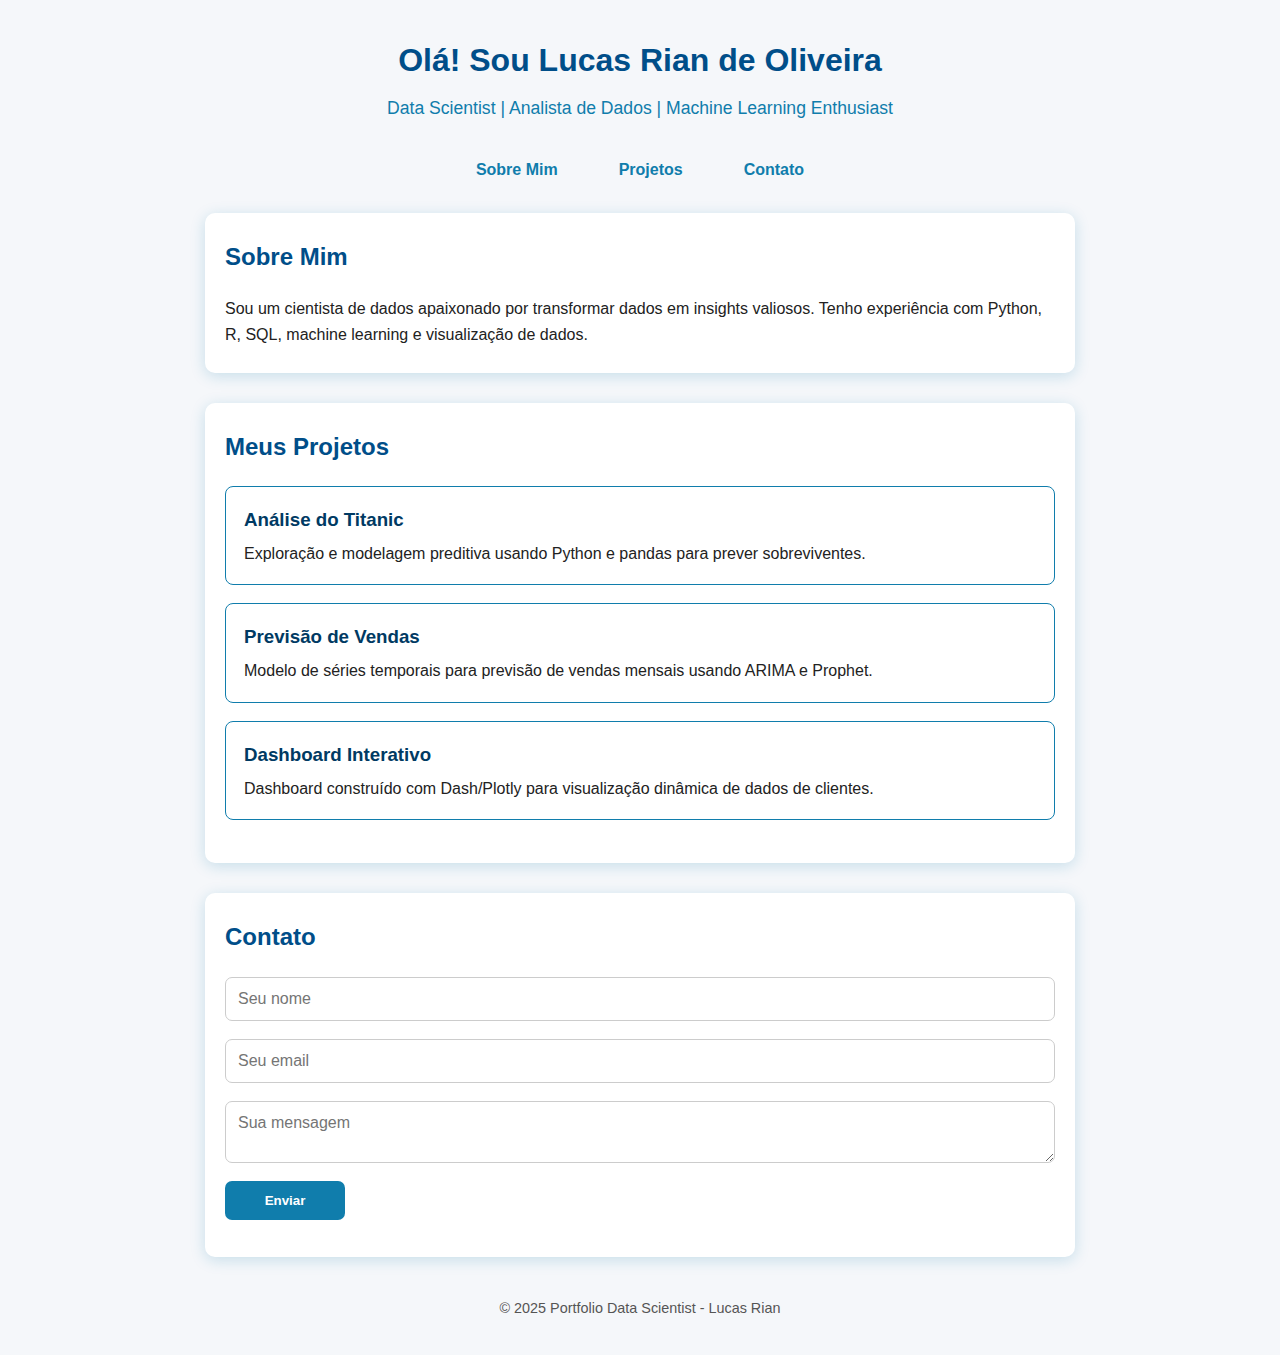
<file: index.html>
<!DOCTYPE html>
<html lang="pt-br">

<head>
    <meta charset="UTF-8" />
    <meta name="viewport" content="width=device-width, initial-scale=1" />
    <title>Portfolio Data Scientist - Lucas Rian</title>
    <link rel="stylesheet" href="css/style.css" />
</head>

<body>
    <header>
        <h1>Olá! Sou Lucas Rian de Oliveira</h1>
        <p>Data Scientist | Analista de Dados | Machine Learning Enthusiast</p>
    </header>

    <nav>
        <ul>
            <li><a href="#sobre">Sobre Mim</a></li>
            <li><a href="#projetos">Projetos</a></li>
            <li><a href="#contato">Contato</a></li>
        </ul>
    </nav>

    <main>
        <section id="sobre">
            <h2>Sobre Mim</h2>
            <p>Sou um cientista de dados apaixonado por transformar dados em insights valiosos. Tenho experiência com Python, R, SQL, machine learning e visualização de dados.</p>
        </section>

        <section id="projetos">
            <h2>Meus Projetos</h2>

            <div class="projeto" onclick="abrirProjeto('https://Lucas20603.github.io/projeto1_titanic/index.html')">
                <h3>Análise do Titanic</h3>
                <p>Exploração e modelagem preditiva usando Python e pandas para prever sobreviventes.</p>
            </div>

            <div class="projeto" onclick="abrirProjeto('https://github.com/seunome/forecasting-vendas')">
                <h3>Previsão de Vendas</h3>
                <p>Modelo de séries temporais para previsão de vendas mensais usando ARIMA e Prophet.</p>
            </div>

            <div class="projeto" onclick="abrirProjeto('https://github.com/seunome/dashboard-visualizacao')">
                <h3>Dashboard Interativo</h3>
                <p>Dashboard construído com Dash/Plotly para visualização dinâmica de dados de clientes.</p>
            </div>

        </section>

        <section id="contato">
            <h2>Contato</h2>
            <form id="formContato">
                <input type="text" id="nome" placeholder="Seu nome" required />
                <input type="email" id="email" placeholder="Seu email" required />
                <textarea id="mensagem" placeholder="Sua mensagem" required></textarea>
                <button type="submit">Enviar</button>
            </form>
            <p id="resposta"></p>
        </section>
    </main>

    <footer>
        &copy; 2025 Portfolio Data Scientist - Lucas Rian
    </footer>

    <script src="js/script.js"></script>
</body>

</html>
</file>
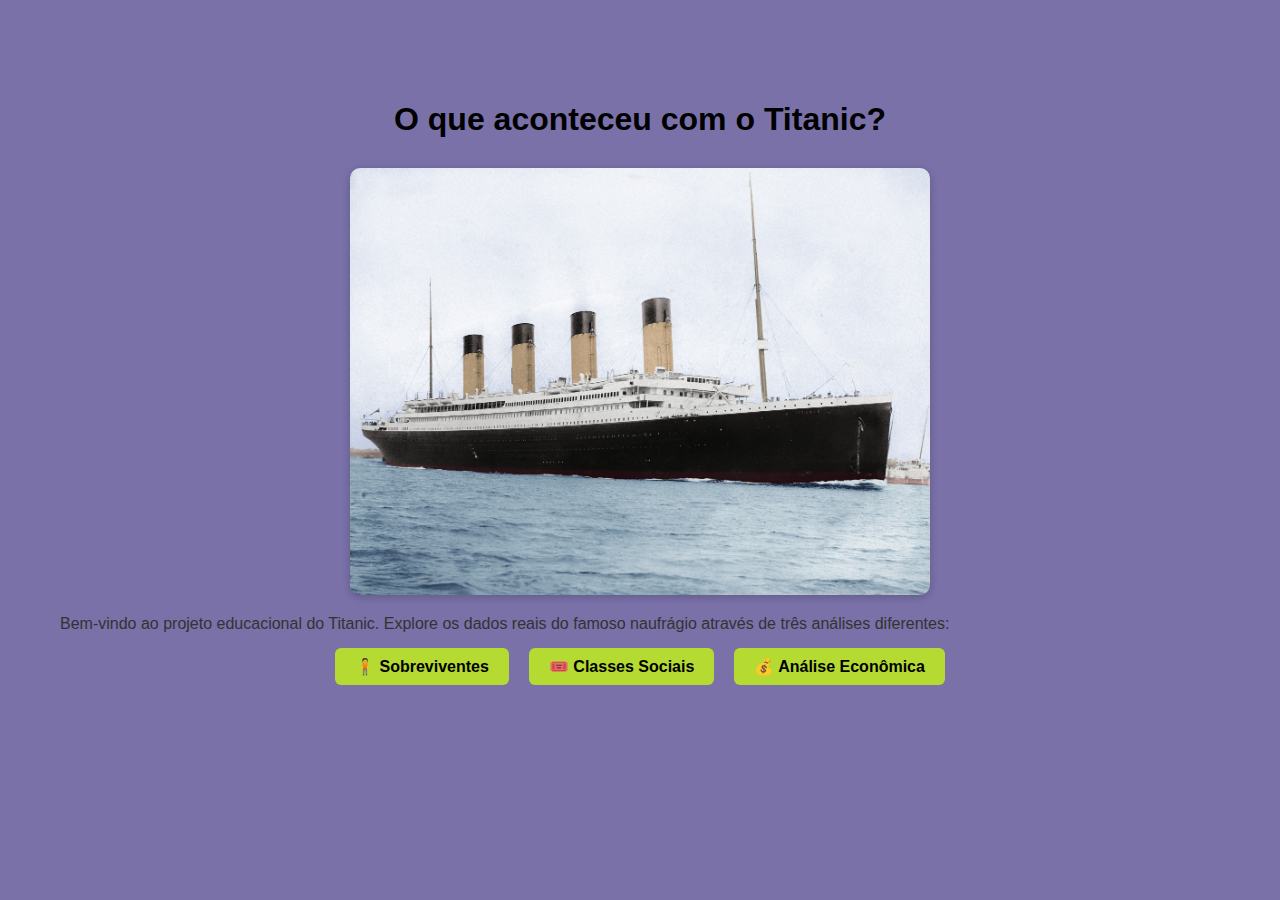
<file: projeto1_titanic/index.html>
<!DOCTYPE html>
<html lang="pt-br">

<head>
    <meta charset="UTF-8">
    <title>Projeto Titanic - Análise de Dados</title>
    <link rel="stylesheet" href="css/estilo.css">
</head>

<nav class="menu-navegacao">

</nav>

<body>
    <header>
        <h1>O que aconteceu com o Titanic?</h1>
        <img src="assets/titanic.jpeg" alt="Imagem do Titanic" style="max-width: 50%; height: auto;">
    </header>
    <main>
        <p>Bem-vindo ao projeto educacional do Titanic. Explore os dados reais do famoso naufrágio através de três
            análises diferentes:</p>
        <nav>
            <ul>
                <li><a href="pagina1.html">🧍 Sobreviventes</a></li>
                <li><a href="pagina2.html">🎟️ Classes Sociais</a></li>
                <li><a href="pagina3.html">💰 Análise Econômica</a></li>
            </ul>
        </nav>
    </main>
</body>

</html>
</file>
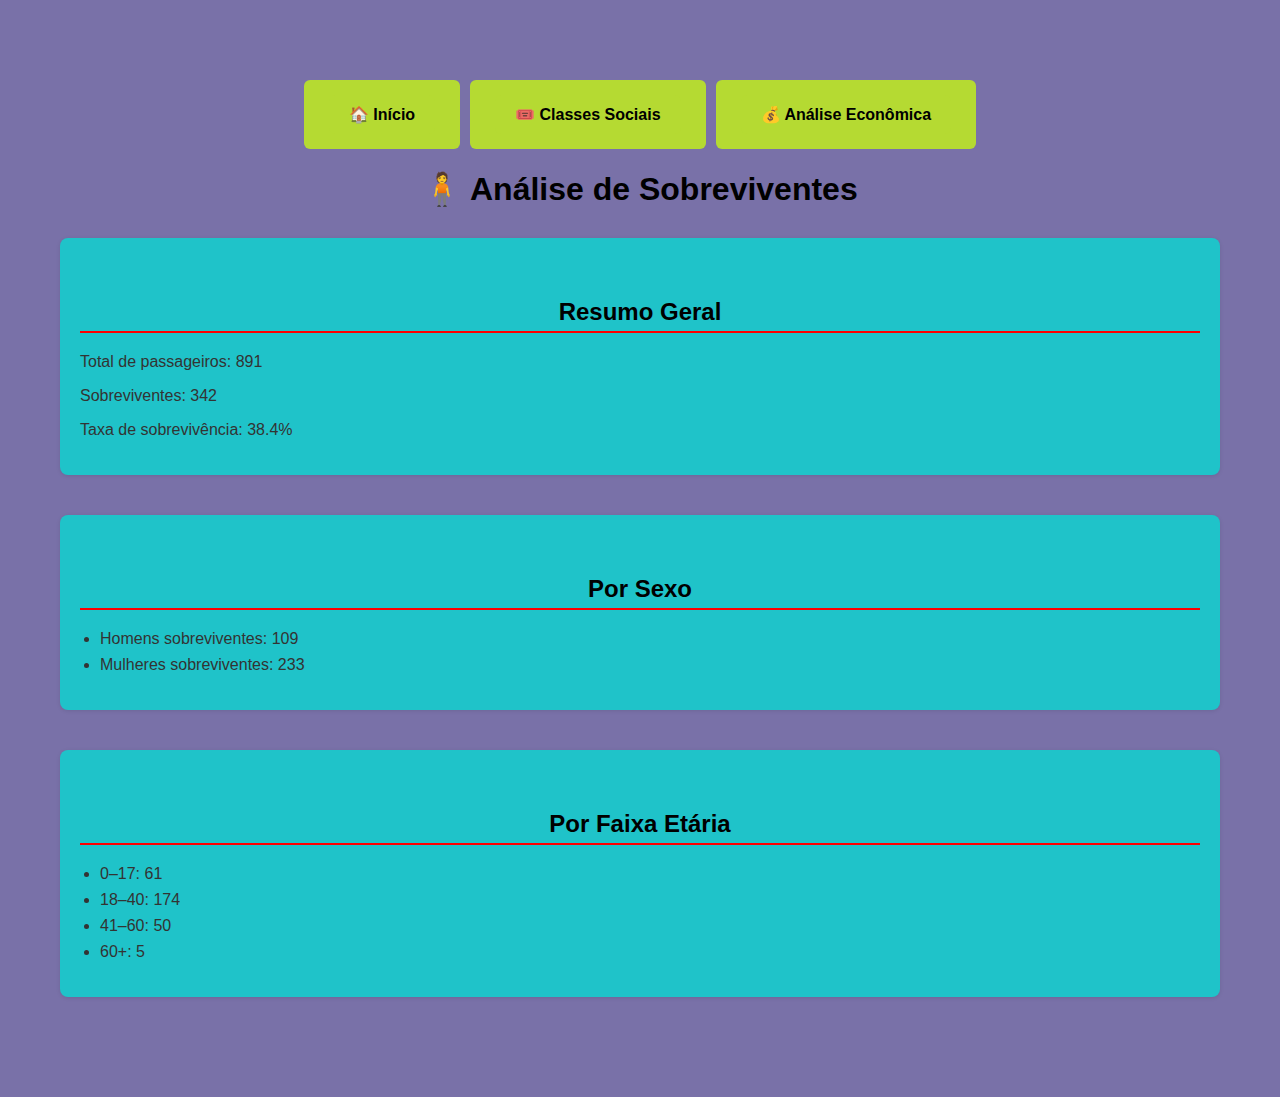
<file: projeto1_titanic/pagina1.html>
<!DOCTYPE html>
<html lang="pt-br">

<head>
    <meta charset="UTF-8">
    <title>Sobreviventes do Titanic</title>
    <link rel="stylesheet" href="css/estilo.css">
</head>

<nav class="menu-navegacao">
    <a href="index.html"><button>🏠 Início</button></a>
    <a href="pagina2.html"><button>🎟️ Classes Sociais</button></a>
    <a href="pagina3.html"><button>💰 Análise Econômica</button></a>
</nav>

<body>
    <h1>🧍 Análise de Sobreviventes</h1>

    <section>
        <h2>Resumo Geral</h2>
        <p>Total de passageiros: <span id="total"></span></p>
        <p>Sobreviventes: <span id="sobreviventes"></span></p>
        <p>Taxa de sobrevivência: <span id="taxa"></span></p>
    </section>

    <section>
        <h2>Por Sexo</h2>
        <ul>
            <li>Homens sobreviventes: <span id="homens"></span></li>
            <li>Mulheres sobreviventes: <span id="mulheres"></span></li>
        </ul>
    </section>

    <section>
        <h2>Por Faixa Etária</h2>
        <ul id="faixas">
            <!-- Preenchido dinamicamente -->
        </ul>
    </section>

    <script src="js/dados.js"></script>
    <script src="js/pagina1.js"></script>
</body>

</html>
</file>
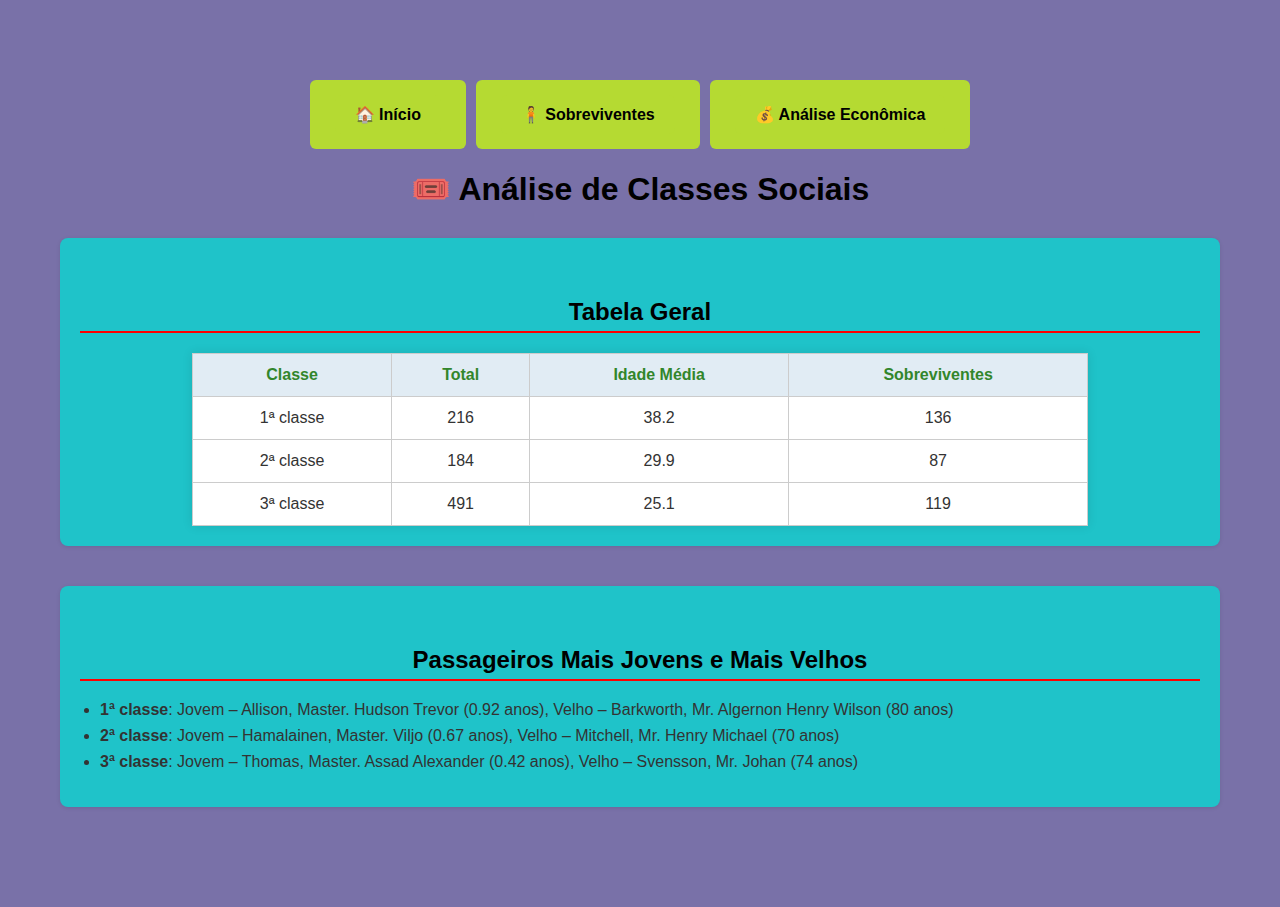
<file: projeto1_titanic/pagina2.html>
<!DOCTYPE html>
<html lang="pt-br">

<head>
    <meta charset="UTF-8">
    <title>Análise por Classe</title>
    <link rel="stylesheet" href="css/estilo.css">
</head>

<nav class="menu-navegacao">
    <a href="index.html"><button>🏠 Início</button></a>
    <a href="pagina1.html"><button>🧍 Sobreviventes</button></a>
    <a href="pagina3.html"><button>💰 Análise Econômica</button></a>
</nav>

<body>
    <h1>🎟️ Análise de Classes Sociais</h1>

    <section>
        <h2>Tabela Geral</h2>
        <table>
            <thead>
                <tr>
                    <th>Classe</th>
                    <th>Total</th>
                    <th>Idade Média</th>
                    <th>Sobreviventes</th>
                </tr>
            </thead>
            <tbody id="classe-tabela">
                <!-- preenchido via JS -->
            </tbody>
        </table>
    </section>

    <section>
        <h2>Passageiros Mais Jovens e Mais Velhos</h2>
        <ul id="extremos">
            <!-- preenchido via JS -->
        </ul>
    </section>

    <script src="js/dados.js"></script>
    <script src="js/pagina2.js"></script>
</body>

</html>
</file>
<file: projeto1_titanic/css/estilo.css>
/* estilo.css - Titanic Project */

body {
    font-family: Arial, sans-serif;
    margin: 40px;
    padding: 20px;
    background-color: #7971a8;
    color: #333;
}

h1, h2 {
    text-align: center;
    color: #000000;
}

h1 {
    margin-bottom: 30px;
}

h2 {
    border-bottom: 2px solid #ff0000;
    padding-bottom: 5px;
    margin-top: 40px;
}

section {
    margin-bottom: 40px;
    background: #1fc3c9;
    padding: 20px;
    border-radius: 8px;
    box-shadow: 0 1px 4px rgba(0, 0, 0, 0.1);
}

table {
    width: 80%;
    margin: 0 auto;
    border-collapse: collapse;
    background-color: white;
    box-shadow: 0 0 10px rgba(0,0,0,0.1);
}

table, th, td {
    border: 1px solid #ccc;
}

th, td {
    padding: 12px;
    text-align: center;
}

th {
    background-color: #e1ecf4;
    color: #32862b;
}

ul {
    list-style-type: disc;
    padding-left: 20px;
}

li {
    margin: 8px 0;
}

img {
    max-width: 100%;
    display: block;
    margin: 0 auto 20px auto;
    border-radius: 10px;
    box-shadow: 0 2px 8px rgba(0,0,0,0.2);
}



canvas {
    display: block;
    margin: 0 auto;
    background: white;
    border-radius: 8px;
    padding: 20px;
}

/* Navegação */
nav ul {
    list-style-type: none;
    padding: 0;
    display: flex;
    justify-content: center;
    gap: 20px;
}

nav a,
.menu-navegacao a button {
    text-decoration: none;
    background-color: #b5da32;
    color: rgb(0, 0, 0);
    padding: 10px 20px;
    border: none;
    border-radius: 6px;
    cursor: pointer;
    font-weight: bold;
    transition: background-color 0.3s ease;
}

nav a:hover,
.menu-navegacao a button:hover {
    background-color: #005fa3;
}

/* Menu navegação alternativo */
.menu-navegacao {
    display: flex;
    justify-content: center;
    gap: 10px;
    margin: 20px 0;
}

.menu-navegacao button {
    margin: 5px;
    font-size: 1em;
}

/* Responsividade */
@media (max-width: 600px) {
    nav ul {
        flex-direction: column;
        align-items: center;
    }
}
</file>
<file: css/style.css>
/* Reset */
* {
    margin: 0;
    padding: 0;
    box-sizing: border-box;
}

/* Fonte e fundo */
body {
    font-family: 'Segoe UI', Tahoma, Geneva, Verdana, sans-serif;
    background-color: #f5f7fa;
    color: #222;
    line-height: 1.6;
    max-width: 900px;
    margin: 20px auto;
    padding: 15px;
}

/* Header */
header {
    text-align: center;
    margin-bottom: 35px;
}

header h1 {
    color: #004e89;
    font-weight: 700;
    margin-bottom: 8px;
}

header p {
    font-size: 1.1rem;
    color: #107dac;
}

/* Navegação */
nav ul {
    list-style: none;
    display: flex;
    justify-content: center;
    gap: 25px;
    margin-bottom: 30px;
}

nav a {
    text-decoration: none;
    color: #107dac;
    font-weight: 600;
    padding: 8px 16px;
    border-radius: 6px;
    border: 2px solid transparent;
    transition: all 0.3s ease;
}

nav a:hover {
    background-color: #107dac;
    color: white;
    border-color: #004e89;
}

/* Seções */
section {
    background-color: white;
    border-radius: 10px;
    padding: 25px 20px;
    margin-bottom: 30px;
    box-shadow: 0 3px 15px rgba(16, 125, 172, 0.2);
}

section h2 {
    color: #004e89;
    margin-bottom: 20px;
    font-weight: 700;
}

/* Projetos */
.projeto {
    border: 1.8px solid #107dac;
    border-radius: 8px;
    padding: 18px;
    margin-bottom: 18px;
    cursor: pointer;
    transition: background-color 0.3s ease, box-shadow 0.3s ease;
}

.projeto:hover {
    background-color: #d0e8fc;
    box-shadow: 0 5px 15px rgba(16, 125, 172, 0.4);
}

.projeto h3 {
    margin-bottom: 6px;
    color: #003a63;
}

/* Formulário */
form {
    display: flex;
    flex-direction: column;
}

form input, form textarea {
    padding: 12px;
    margin-bottom: 18px;
    border-radius: 7px;
    border: 1.5px solid #ccc;
    font-size: 1rem;
    font-family: inherit;
    resize: vertical;
    transition: border-color 0.3s ease;
}

form input:focus, form textarea:focus {
    border-color: #107dac;
    outline: none;
}

form button {
    width: 120px;
    background-color: #107dac;
    color: white;
    border: none;
    padding: 12px;
    border-radius: 7px;
    cursor: pointer;
    font-weight: 600;
    transition: background-color 0.3s ease;
    align-self: flex-start;
}

form button:hover {
    background-color: #004e89;
}

/* Mensagem resposta */
#resposta {
    margin-top: 12px;
    font-weight: 600;
}

/* Rodapé */
footer {
    text-align: center;
    margin-top: 40px;
    font-size: 0.9rem;
    color: #555;
}

/* Responsividade */
@media (max-width: 600px) {
    nav ul {
        flex-direction: column;
        gap: 12px;
    }
}
</file>
